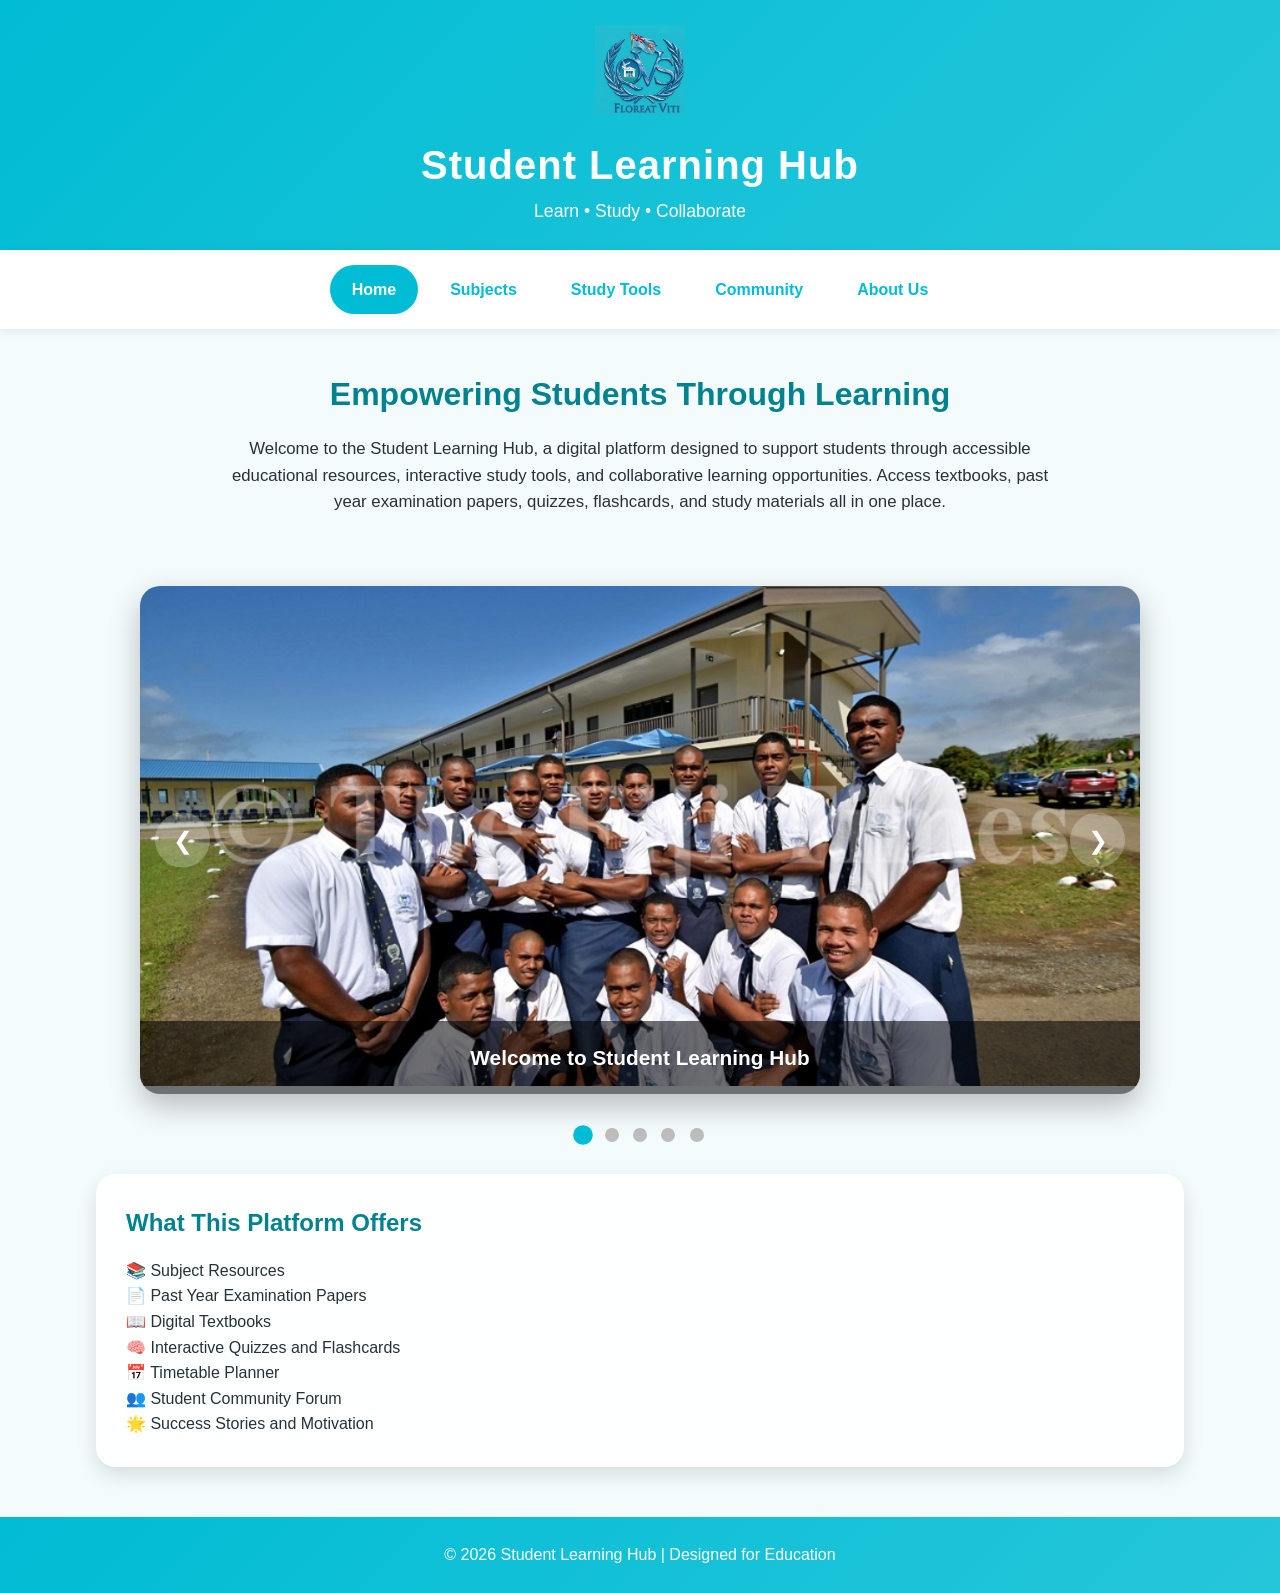
<file: index.html>
<!DOCTYPE html>

<html lang="en">

<head>
<meta charset="UTF-8">
<meta name="viewport" content="width=device-width, initial-scale=1.0">

<title>Student Learning Hub</title>

<link rel="stylesheet" href="style.css">
</head>

<body>

<header>


<img src="QVS.jpg" class="logo">

<h1>Student Learning Hub</h1>

<p>Learn • Study • Collaborate</p>


</header>

<nav>


<a href="home.html" class="active">Home</a>
<a href="subjects.html">Subjects</a>
<a href="studytools.html">Study Tools</a>
<a href="community.html">Community</a>
<a href="about.html">About Us</a>


</nav>

<!-- HERO SECTION -->

<section class="hero">


<h2>Empowering Students Through Learning</h2>

<p>
    Welcome to the Student Learning Hub, a digital platform designed
    to support students through accessible educational resources,
    interactive study tools, and collaborative learning opportunities.
    Access textbooks, past year examination papers, quizzes, flashcards,
    and study materials all in one place.
</p>

</section>

<!-- SLIDESHOW -->

<div class="slideshow-container">

<div class="slide">
    <img src="qvs.png">
    <div class="slide-caption">Welcome to Student Learning Hub</div>
</div>

<div class="slide">
    <img src="GHS.jpg">
    <div class="slide-caption">Access Study Resources</div>
</div>

<div class="slide">
    <img src="SGS.jpg">
    <div class="slide-caption">Improve Your Grades</div>
</div>

<div class="slide">
    <img src="Yat Sen.jpg">
    <div class="slide-caption">Learn Anytime, Anywhere</div>
</div>

<div class="slide">
    <img src="sjss.jpg">
    <div class="slide-caption">Collaborate With Peers</div>
</div>

<button class="prev" onclick="changeSlide(-1)">❮</button>
<button class="next" onclick="changeSlide(1)">❯</button>

</div>

<div class="dots">
    <span class="dot"></span>
    <span class="dot"></span>
    <span class="dot"></span>
    <span class="dot"></span>
    <span class="dot"></span>
</div>

<!-- FEATURES -->

<div class="card">


<h2>What This Platform Offers</h2>

<p>
    📚 Subject Resources<br>
    📄 Past Year Examination Papers<br>
    📖 Digital Textbooks<br>
    🧠 Interactive Quizzes and Flashcards<br>
    📅 Timetable Planner<br>
    👥 Student Community Forum<br>
    🌟 Success Stories and Motivation
</p>


</div>

<!-- FOOTER -->

<footer>

<p>© 2026 Student Learning Hub | Designed for Education</p>

</footer>

<script src="script.js"></script>

</body>
</html>
</file>
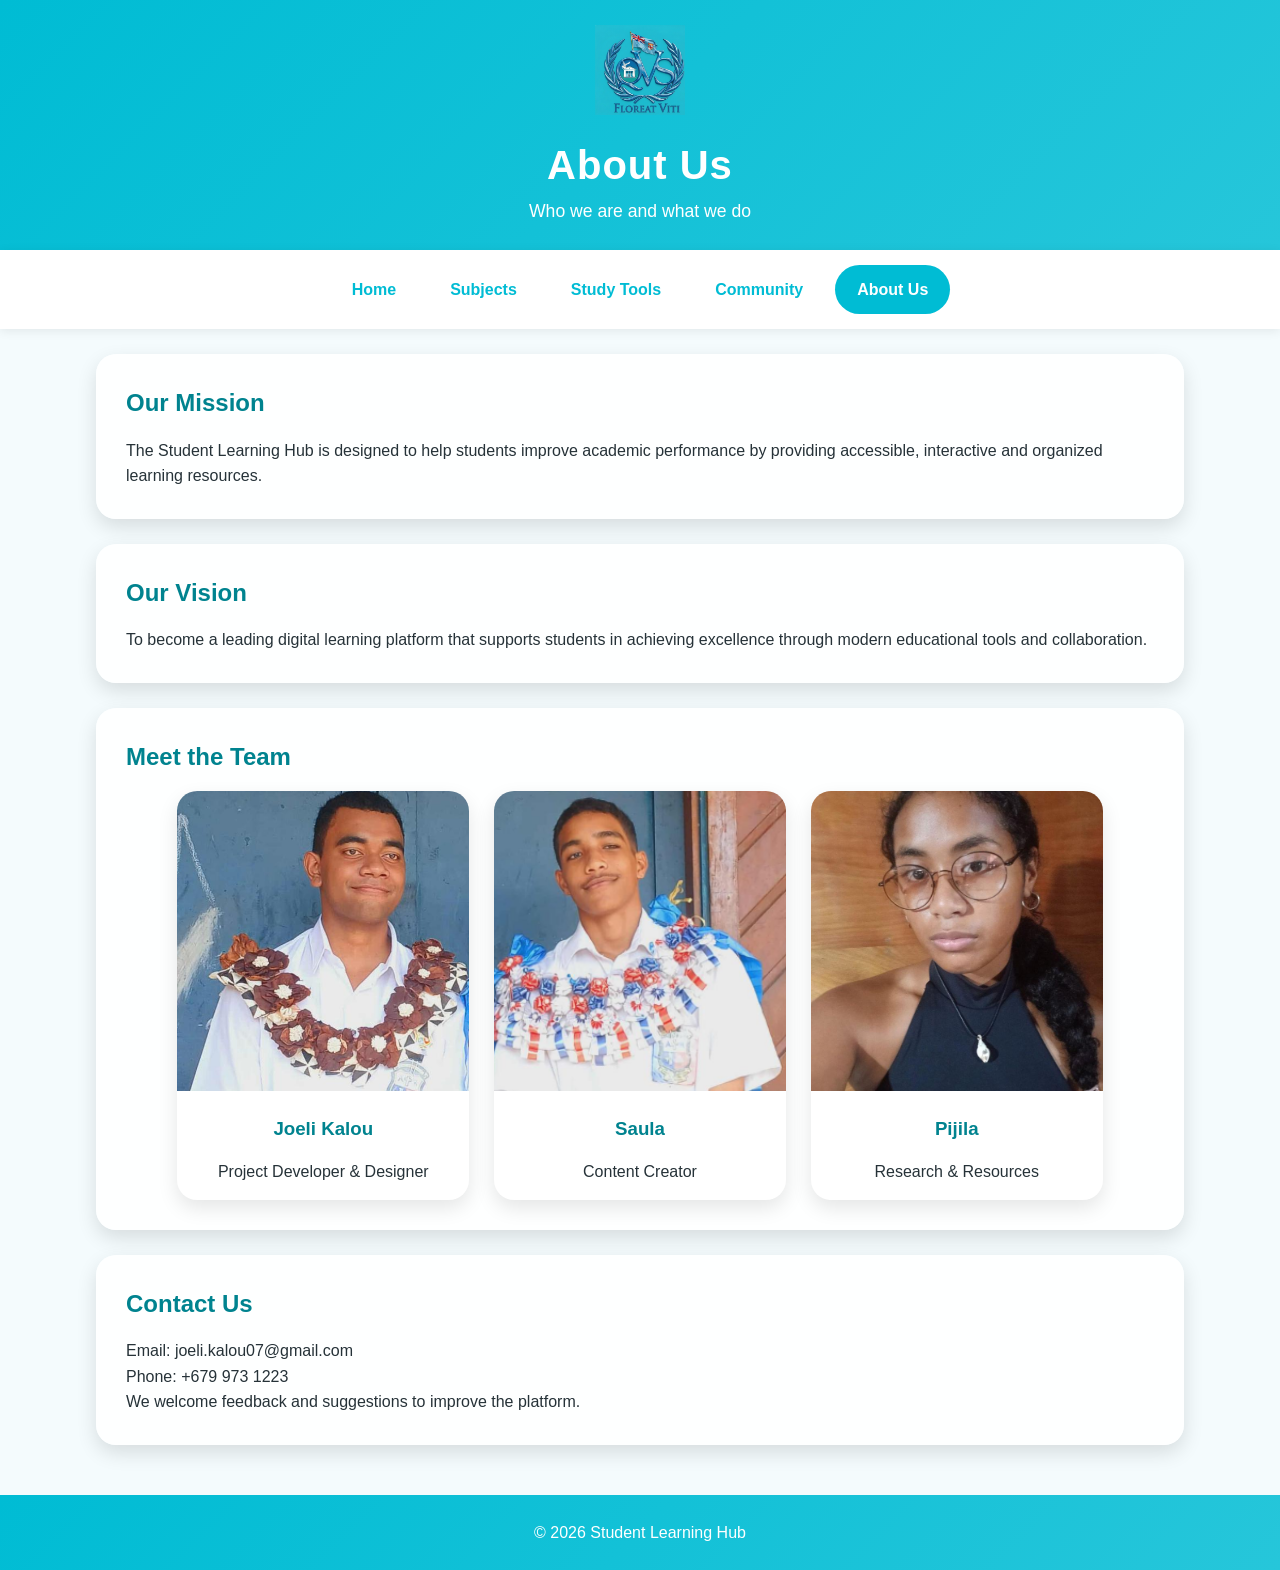
<file: about.html>
<!DOCTYPE html>
<html lang="en">

<head>
<meta charset="UTF-8">
<meta name="viewport" content="width=device-width, initial-scale=1.0">

<title>About Us - Learning Hub</title>

<link rel="stylesheet" href="style.css">
</head>

<body>

<header>

    <img src="QVS.jpg" class="logo">

    <h1>About Us</h1>

    <p>Who we are and what we do</p>

</header>

<nav>

    <a href="index.html">Home</a>
    <a href="subjects.html">Subjects</a>
    <a href="studytools.html">Study Tools</a>
    <a href="community.html">Community</a>
    <a href="about.html" class="active">About Us</a>

</nav>

<!-- MISSION -->

<div class="card">

    <h2>Our Mission</h2>

    <p>
        The Student Learning Hub is designed to help students
        improve academic performance by providing accessible,
        interactive and organized learning resources.
    </p>

</div>

<!-- VISION -->

<div class="card">

    <h2>Our Vision</h2>

    <p>
        To become a leading digital learning platform that
        supports students in achieving excellence through
        modern educational tools and collaboration.
    </p>

</div>

<!-- TEAM -->

<div class="card">

    <h2>Meet the Team</h2>

    <div class="team-grid">

        <div class="team-card">

            <img src="Joeli.jpg">

            <h3>Joeli Kalou</h3>

            <p>Project Developer & Designer</p>

        </div>

        <div class="team-card">

            <img src="Saula.jpg">

            <h3>Saula</h3>

            <p>Content Creator</p>

        </div>

        <div class="team-card">

            <img src="pijila.jpg">

            <h3>Pijila</h3>

            <p>Research & Resources</p>

        </div>

    </div>

</div>

<!-- CONTACT -->

<div class="card">

    <h2>Contact Us</h2>

    <p>Email: joeli.kalou07@gmail.com</p>
    <p>Phone: +679 973 1223</p>

    <p>
        We welcome feedback and suggestions to improve the platform.
    </p>

</div>

<footer>

    <p>© 2026 Student Learning Hub</p>

</footer>

<script src="script.js"></script>

</body>
</html>
</file>
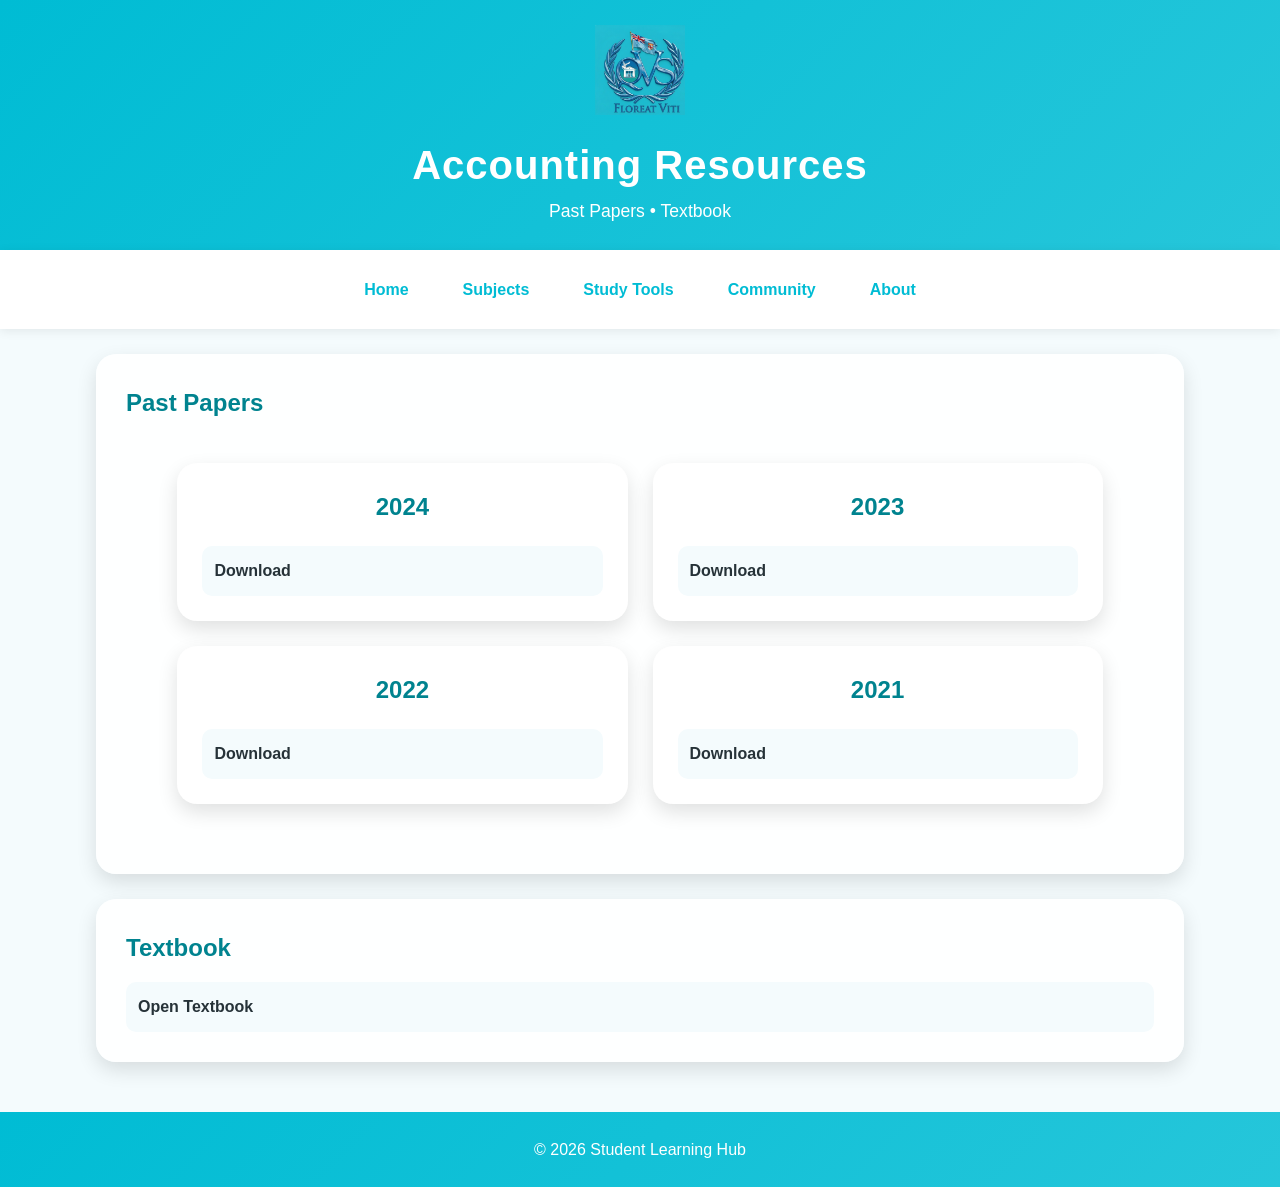
<file: accounting.html>
<!DOCTYPE html>
<html lang="en">

<head>
<meta charset="UTF-8">
<meta name="viewport" content="width=device-width, initial-scale=1.0">
<title>Accounting Resources</title>
<link rel="stylesheet" href="style.css">
</head>

<body>

<header>
    <img src="QVS.jpg" class="logo">
    <h1>Accounting Resources</h1>
    <p>Past Papers • Textbook</p>
</header>

<nav>
    <a href="home.html">Home</a>
    <a href="subjects.html">Subjects</a>
    <a href="studytools.html">Study Tools</a>
    <a href="community.html">Community</a>
    <a href="about.html">About</a>
</nav>

<div class="card">
    <h2>Past Papers</h2>

    <div class="resources-grid">

        <div class="resource-card"><h2>2024</h2><div class="links"><a href="https://drive.google.com/file/d/19LNR4tbE6mAiJsZ-EKXtvKX3qDFOiPOA/view" target="_blank">Download</a></div></div>
        <div class="resource-card"><h2>2023</h2><div class="links"><a href="https://drive.google.com/file/d/1w1M4rgwf7kUSPcUplYl6OuFYZkVDit88/view" target="_blank">Download</a></div></div>
        <div class="resource-card"><h2>2022</h2><div class="links"><a href="https://drive.google.com/file/d/1YDO3Gm5zqtL96tvFYiLP-lJc9rFyDbz-/view" target="_blank">Download</a></div></div>
        <div class="resource-card"><h2>2021</h2><div class="links"><a href="https://drive.google.com/file/d/1WH8qGh215yZeswDnb5rz68uGzWjDccBU/view" target="_blank">Download</a></div></div>

    </div>
</div>

<div class="card">
    <h2>Textbook</h2>
    <div class="links">
        <a href="https://drive.google.com/file/d/1IZhZEGk9hoPj3_2TCFjylw7-EpwBTwx5/view" target="_blank">Open Textbook</a>
    </div>
</div>

<footer><p>© 2026 Student Learning Hub</p></footer>

</body>
</html>
</file>
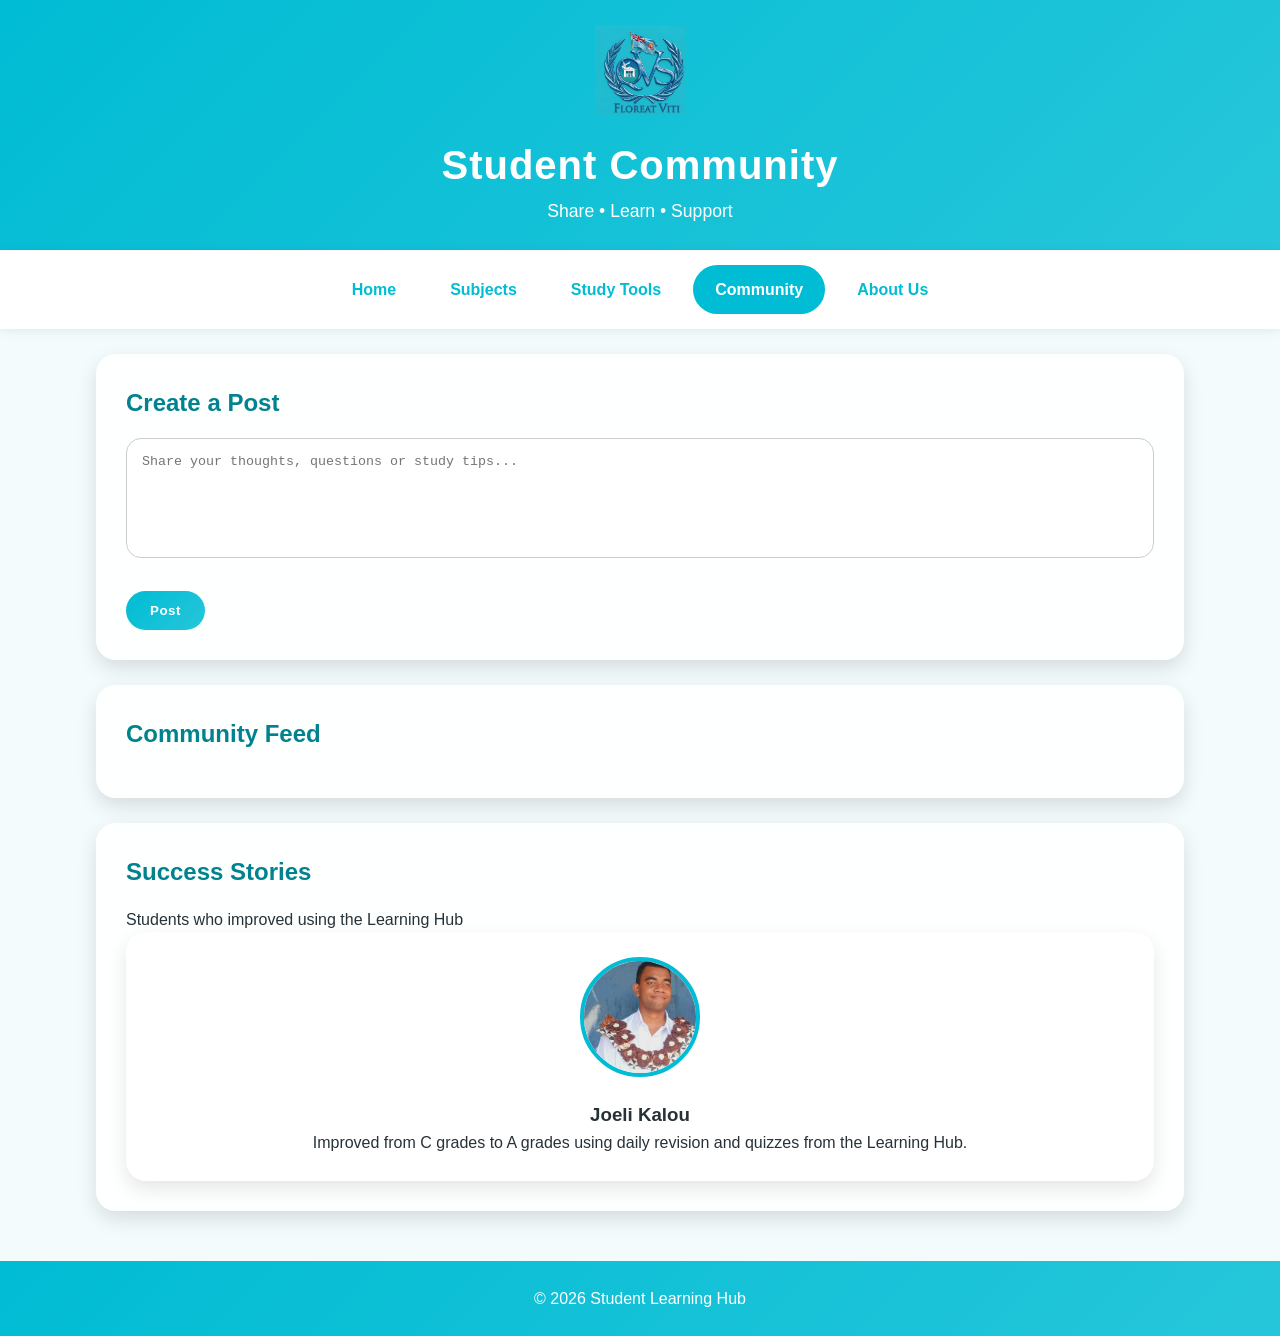
<file: community.html>
<!DOCTYPE html>
<html lang="en">

<head>
<meta charset="UTF-8">
<meta name="viewport" content="width=device-width, initial-scale=1.0">

<title>Community - Learning Hub</title>

<link rel="stylesheet" href="style.css">
</head>

<body>

<header>

    <img src="QVS.jpg" class="logo">

    <h1>Student Community</h1>

    <p>Share • Learn • Support</p>

</header>

<nav>

    <a href="index.html">Home</a>
    <a href="subjects.html">Subjects</a>
    <a href="studytools.html">Study Tools</a>
    <a href="community.html" class="active">Community</a>
    <a href="about.html">About Us</a>

</nav>

<!-- POST BOX -->

<div class="card">

    <h2>Create a Post</h2>

    <textarea id="postInput" placeholder="Share your thoughts, questions or study tips..."></textarea>

    <br><br>

    <button class="quiz-btn" onclick="addPost()">
        Post
    </button>

</div>

<!-- COMMUNITY FEED -->

<div class="card">

    <h2>Community Feed</h2>

    <div id="communityFeed"></div>

</div>

<!-- SUCCESS STORIES -->

<div class="card">

    <h2>Success Stories</h2>

    <p>Students who improved using the Learning Hub</p>

    <div class="story-card story-slide">

        <img src="Joeli.jpg">

        <h3>Joeli Kalou</h3>

        <p>
            Improved from C grades to A grades using daily revision
            and quizzes from the Learning Hub.
        </p>

    </div>

    <div class="story-card story-slide">

        <img src="Saula.jpg">

        <h3>Saula</h3>

        <p>
            Used flashcards, quizzes and past year papers to boost exam performance significantly.
        </p>

    </div>

    <div class="story-card story-slide">

        <img src="pijila.jpg">

        <h3>Pijila</h3>

        <p>
            Developed better study habits using the timetable planner.
        </p>

    </div>

</div>

<footer>

    <p>© 2026 Student Learning Hub</p>

</footer>

<script src="script.js"></script>

</body>
</html>
</file>
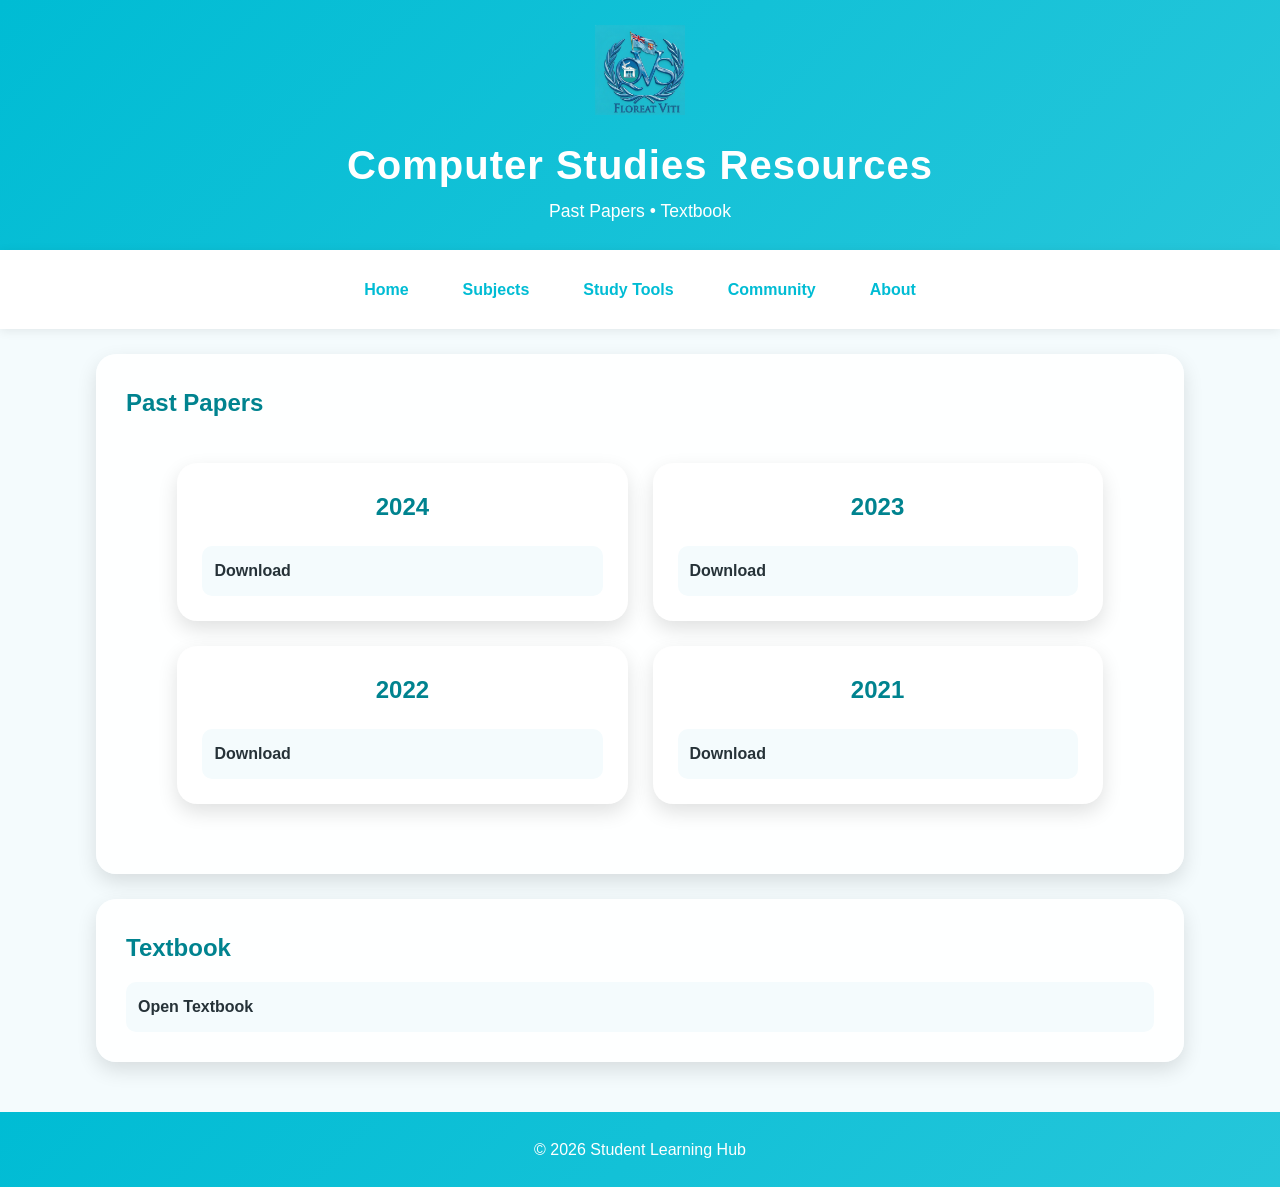
<file: computer.html>
<!DOCTYPE html>
<html lang="en">

<head>
<meta charset="UTF-8">
<meta name="viewport" content="width=device-width, initial-scale=1.0">
<title>Computer Studies Resources</title>
<link rel="stylesheet" href="style.css">
</head>

<body>

<header>
    <img src="QVS.jpg" class="logo">
    <h1>Computer Studies Resources</h1>
    <p>Past Papers • Textbook</p>
</header>

<nav>
    <a href="home.html">Home</a>
    <a href="subjects.html">Subjects</a>
    <a href="studytools.html">Study Tools</a>
    <a href="community.html">Community</a>
    <a href="about.html">About</a>
</nav>

<div class="card">
    <h2>Past Papers</h2>

    <div class="resources-grid">

        <div class="resource-card"><h2>2024</h2><div class="links"><a href="https://drive.google.com/file/d/1Ri6tGWRXGUkcaf3U-kgjoaYOsLg6a0sv/view" target="_blank">Download</a></div></div>
        <div class="resource-card"><h2>2023</h2><div class="links"><a href="https://drive.google.com/file/d/1ThIshWHw66ptP_7iNUUtk8hH0RUH1uqJ/view" target="_blank">Download</a></div></div>
        <div class="resource-card"><h2>2022</h2><div class="links"><a href="https://drive.google.com/file/d/1mGpdpiuA3_cD1H3rIa33fYiBLAu3g8uW/view" target="_blank">Download</a></div></div>
        <div class="resource-card"><h2>2021</h2><div class="links"><a href="https://drive.google.com/file/d/1x3RRQaX3bE6cebTqjQMaDGcxZsv2FKn6/view" target="_blank">Download</a></div></div>

    </div>
</div>

<div class="card">
    <h2>Textbook</h2>
    <div class="links">
        <a href="https://drive.google.com/file/d/12NowLvJjMiYnpX5dyyqMIBWCKGJ6PkxW/view" target="_blank">Open Textbook</a>
    </div>
</div>

<footer><p>© 2026 Student Learning Hub</p></footer>

</body>
</html>
</file>
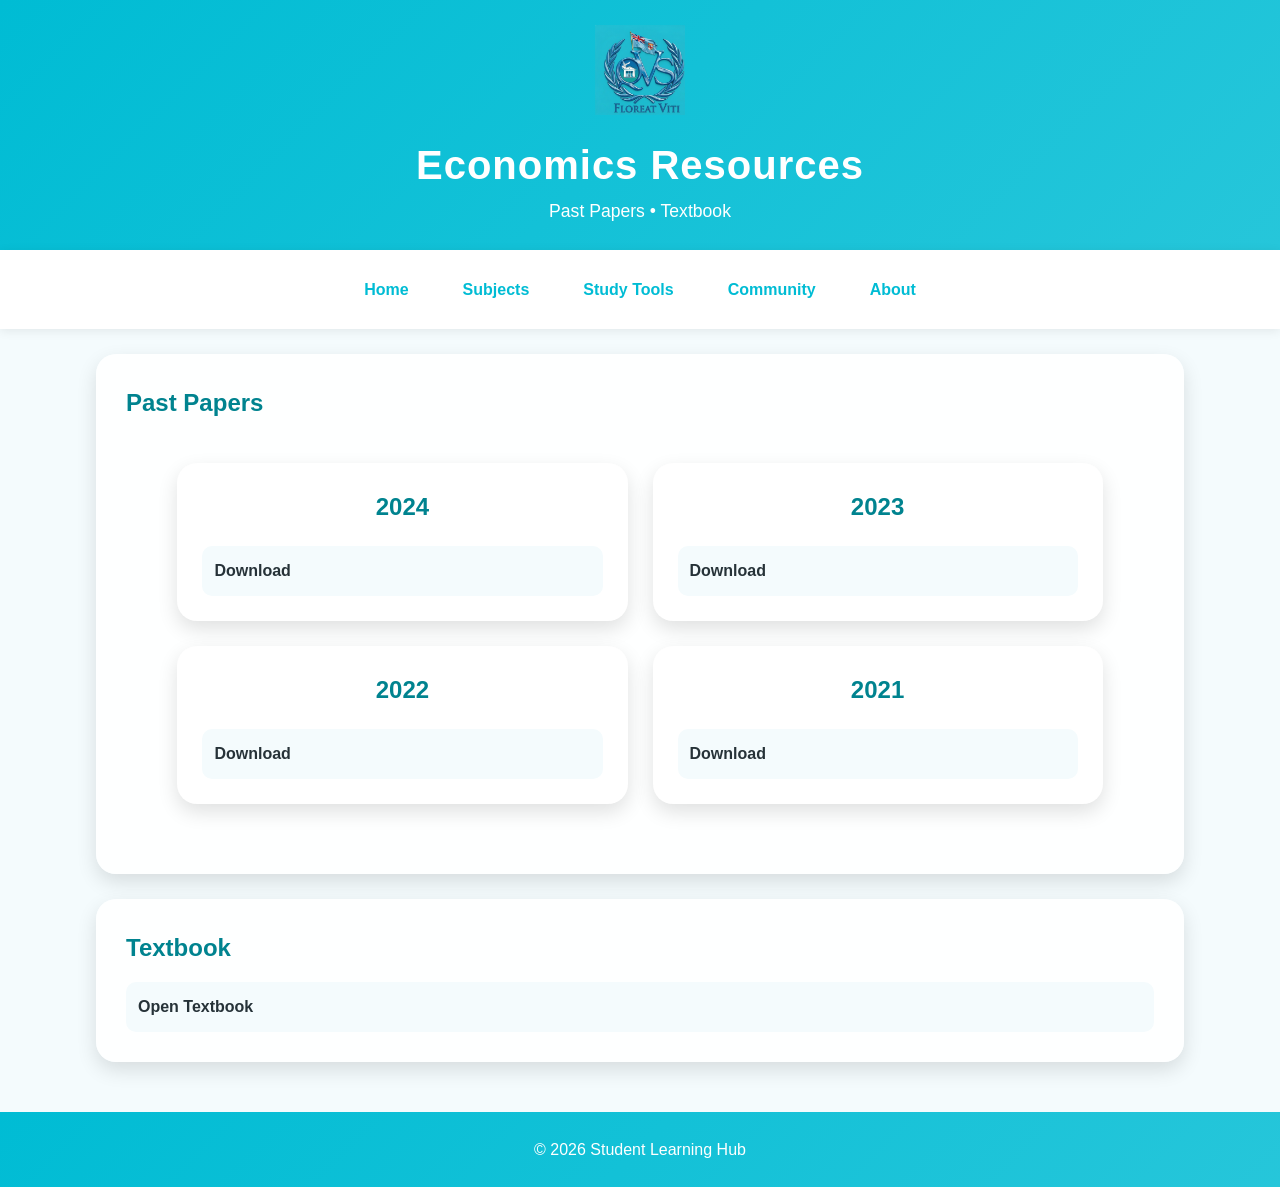
<file: economics.html>
<!DOCTYPE html>
<html lang="en">

<head>
<meta charset="UTF-8">
<meta name="viewport" content="width=device-width, initial-scale=1.0">
<title>Economics Resources</title>
<link rel="stylesheet" href="style.css">
</head>

<body>

<header>
    <img src="QVS.jpg" class="logo">
    <h1>Economics Resources</h1>
    <p>Past Papers • Textbook</p>
</header>

<nav>
    <a href="home.html">Home</a>
    <a href="subjects.html">Subjects</a>
    <a href="studytools.html">Study Tools</a>
    <a href="community.html">Community</a>
    <a href="about.html">About</a>
</nav>

<div class="card">
    <h2>Past Papers</h2>

    <div class="resources-grid">

        <div class="resource-card"><h2>2024</h2><div class="links"><a href="https://drive.google.com/file/d/1OrPUqAns1yAdT6iqKnz5PhMTvThPACMb/view" target="_blank">Download</a></div></div>
        <div class="resource-card"><h2>2023</h2><div class="links"><a href="https://drive.google.com/file/d/144UEy_ieFj9dUYO3ti0BCnDHj6CnS0jt/view" target="_blank">Download</a></div></div>
        <div class="resource-card"><h2>2022</h2><div class="links"><a href="https://drive.google.com/file/d/1S2d2TgX9DK-HQx48aNlDEnKgxEsWpUnk/view" target="_blank">Download</a></div></div>
        <div class="resource-card"><h2>2021</h2><div class="links"><a href="https://drive.google.com/file/d/1xZ5Z_QHOHoU8F4sIrbZpTk-JHWfKBP1_/view" target="_blank">Download</a></div></div>

    </div>
</div>

<div class="card">
    <h2>Textbook</h2>
    <div class="links">
        <a href="https://drive.google.com/file/d/16hhhIYTlObZ_8gmhlNf1tOxQC3hJZSLm/view" target="_blank">Open Textbook</a>
    </div>
</div>

<footer><p>© 2026 Student Learning Hub</p></footer>

</body>
</html>
</file>
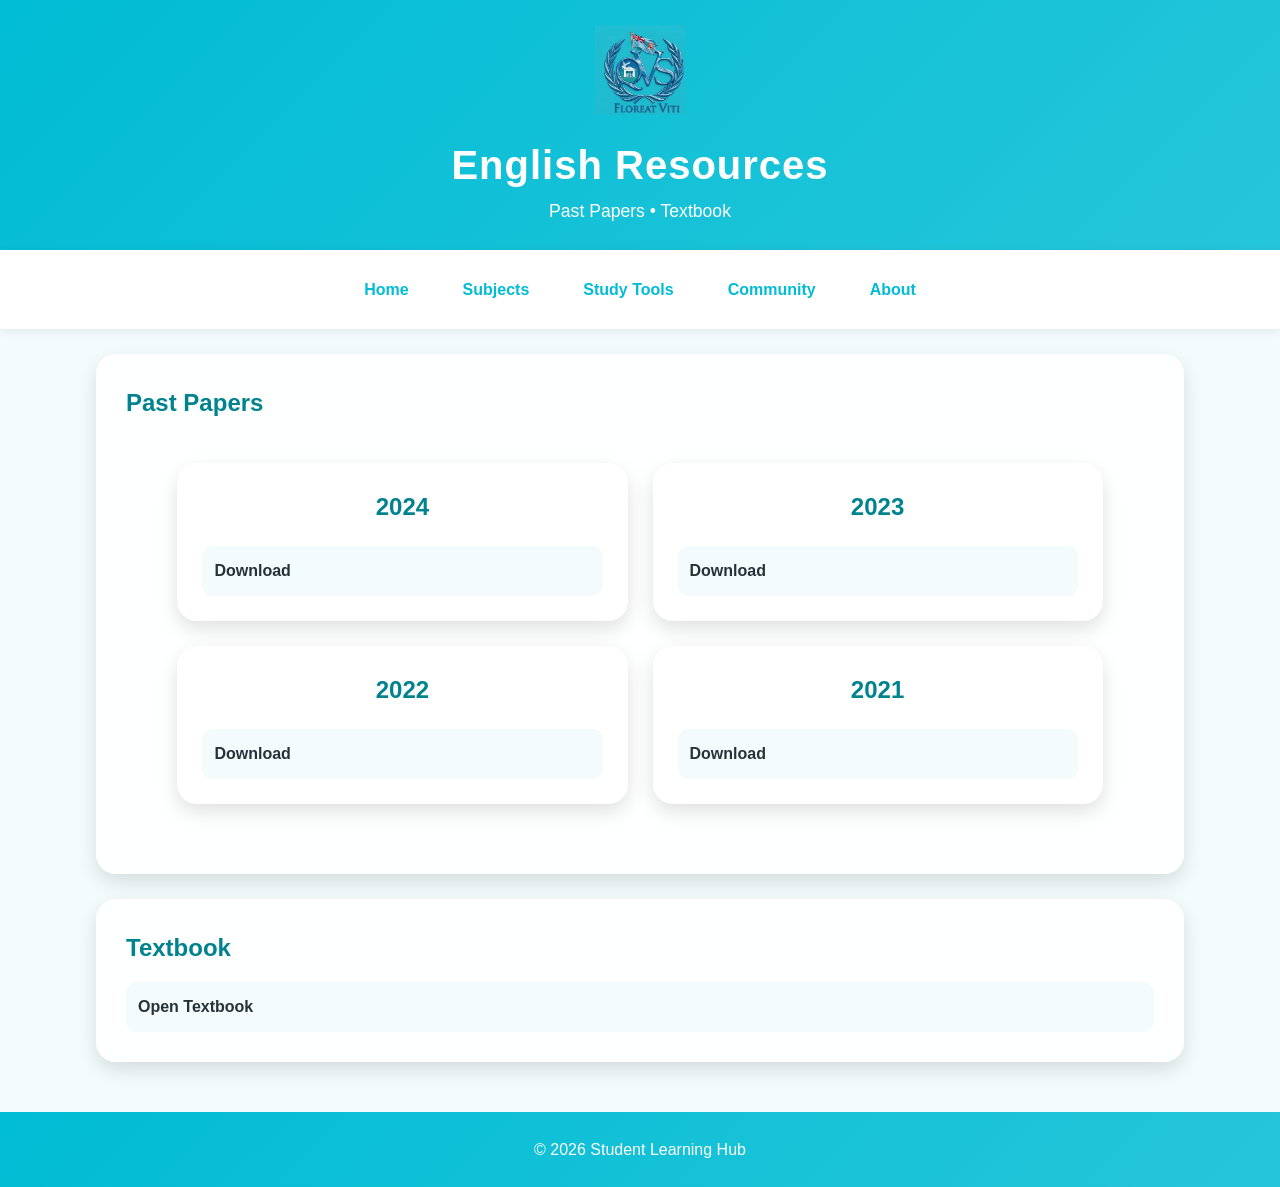
<file: english.html>
<!DOCTYPE html>
<html lang="en">

<head>
<meta charset="UTF-8">
<meta name="viewport" content="width=device-width, initial-scale=1.0">
<title>English Resources</title>
<link rel="stylesheet" href="style.css">
</head>

<body>

<header>
    <img src="QVS.jpg" class="logo">
    <h1>English Resources</h1>
    <p>Past Papers • Textbook</p>
</header>

<nav>
    <a href="home.html">Home</a>
    <a href="subjects.html">Subjects</a>
    <a href="studytools.html">Study Tools</a>
    <a href="community.html">Community</a>
    <a href="about.html">About</a>
</nav>

<div class="card">
    <h2>Past Papers</h2>

    <div class="resources-grid">

        <div class="resource-card"><h2>2024</h2><div class="links"><a href="https://drive.google.com/file/d/1-Dv6wY-bRuR7e6p0fIIa9lZddc80gXEs/view" target="_blank">Download</a></div></div>
        <div class="resource-card"><h2>2023</h2><div class="links"><a href="https://drive.google.com/file/d/1KcoZ5h2UgkmoubCcnVMVXK2IjhIwzZPq/view" target="_blank">Download</a></div></div>
        <div class="resource-card"><h2>2022</h2><div class="links"><a href="https://drive.google.com/file/d/1IJJXzTeBXwpnrS7BSX65w5kZ2HohTuz3/view" target="_blank">Download</a></div></div>
        <div class="resource-card"><h2>2021</h2><div class="links"><a href="https://drive.google.com/file/d/1N66THX-xAGr1KV9nxhasjhfsEbRHJgKv/view" target="_blank">Download</a></div></div>

    </div>
</div>

<div class="card">
    <h2>Textbook</h2>
    <div class="links">
        <a href="https://drive.google.com/file/d/1dCaNsYovacxFdnjc8W1r96A7URQ8ec5M/view" target="_blank">Open Textbook</a>
    </div>
</div>

<footer><p>© 2026 Student Learning Hub</p></footer>

</body>
</html>
</file>
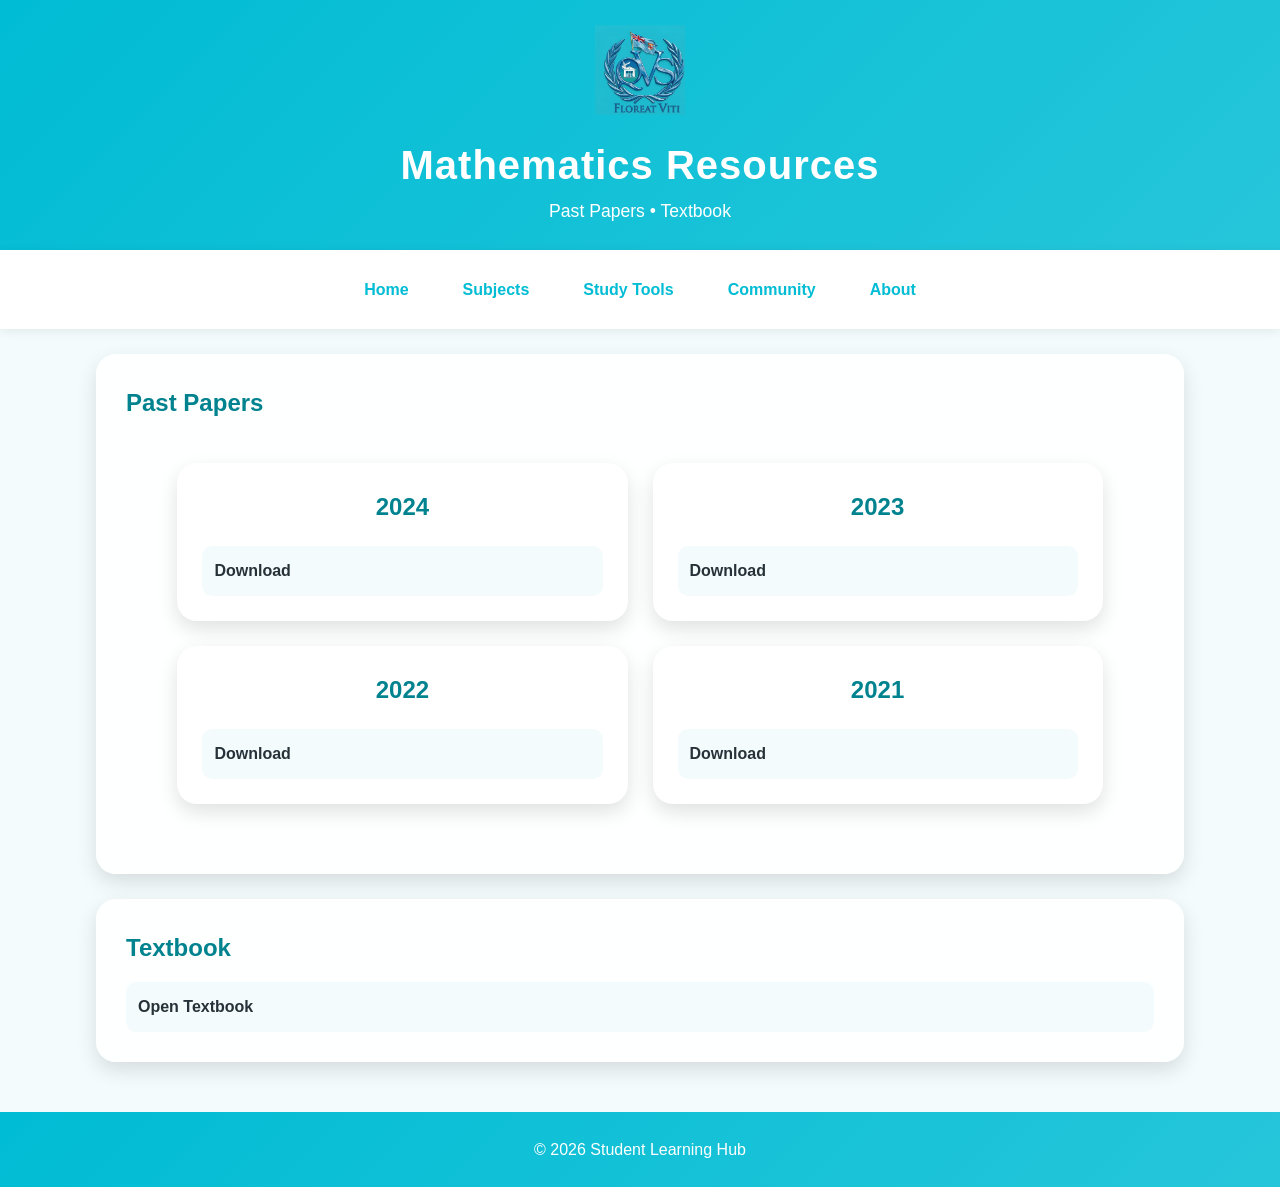
<file: mathematics.html>
<!DOCTYPE html>
<html lang="en">

<head>
<meta charset="UTF-8">
<meta name="viewport" content="width=device-width, initial-scale=1.0">
<title>Mathematics Resources</title>
<link rel="stylesheet" href="style.css">
</head>

<body>

<header>
    <img src="QVS.jpg" class="logo">
    <h1>Mathematics Resources</h1>
    <p>Past Papers • Textbook</p>
</header>

<nav>
    <a href="home.html">Home</a>
    <a href="subjects.html">Subjects</a>
    <a href="studytools.html">Study Tools</a>
    <a href="community.html">Community</a>
    <a href="about.html">About</a>
</nav>

<div class="card">
    <h2>Past Papers</h2>

    <div class="resources-grid">

        <div class="resource-card"><h2>2024</h2><div class="links"><a href="https://drive.google.com/file/d/1cYgsimLiIKZegqMA7Ghv-MIHox5zF3-r/view" target="_blank">Download</a></div></div>
        <div class="resource-card"><h2>2023</h2><div class="links"><a href="https://drive.google.com/file/d/1BKkBPVF2ZwccGvrpoCzw8dXcNeq7rtu9/view" target="_blank">Download</a></div></div>
        <div class="resource-card"><h2>2022</h2><div class="links"><a href="https://drive.google.com/file/d/1461S39NB8avklBZ-B4vxHma9GYhaXHpB/view" target="_blank">Download</a></div></div>
        <div class="resource-card"><h2>2021</h2><div class="links"><a href="https://drive.google.com/file/d/1nr35Rx1I_gkLDf00PFHzV4_oqbze_4sN/view" target="_blank">Download</a></div></div>

    </div>
</div>

<div class="card">
    <h2>Textbook</h2>
    <div class="links">
        <a href="https://drive.google.com/file/d/184fGrckdtDEHbfuLnrDjaCPQrmgPGkBT/view" target="_blank">Open Textbook</a>
    </div>
</div>

<footer><p>© 2026 Student Learning Hub</p></footer>

</body>
</html>
</file>
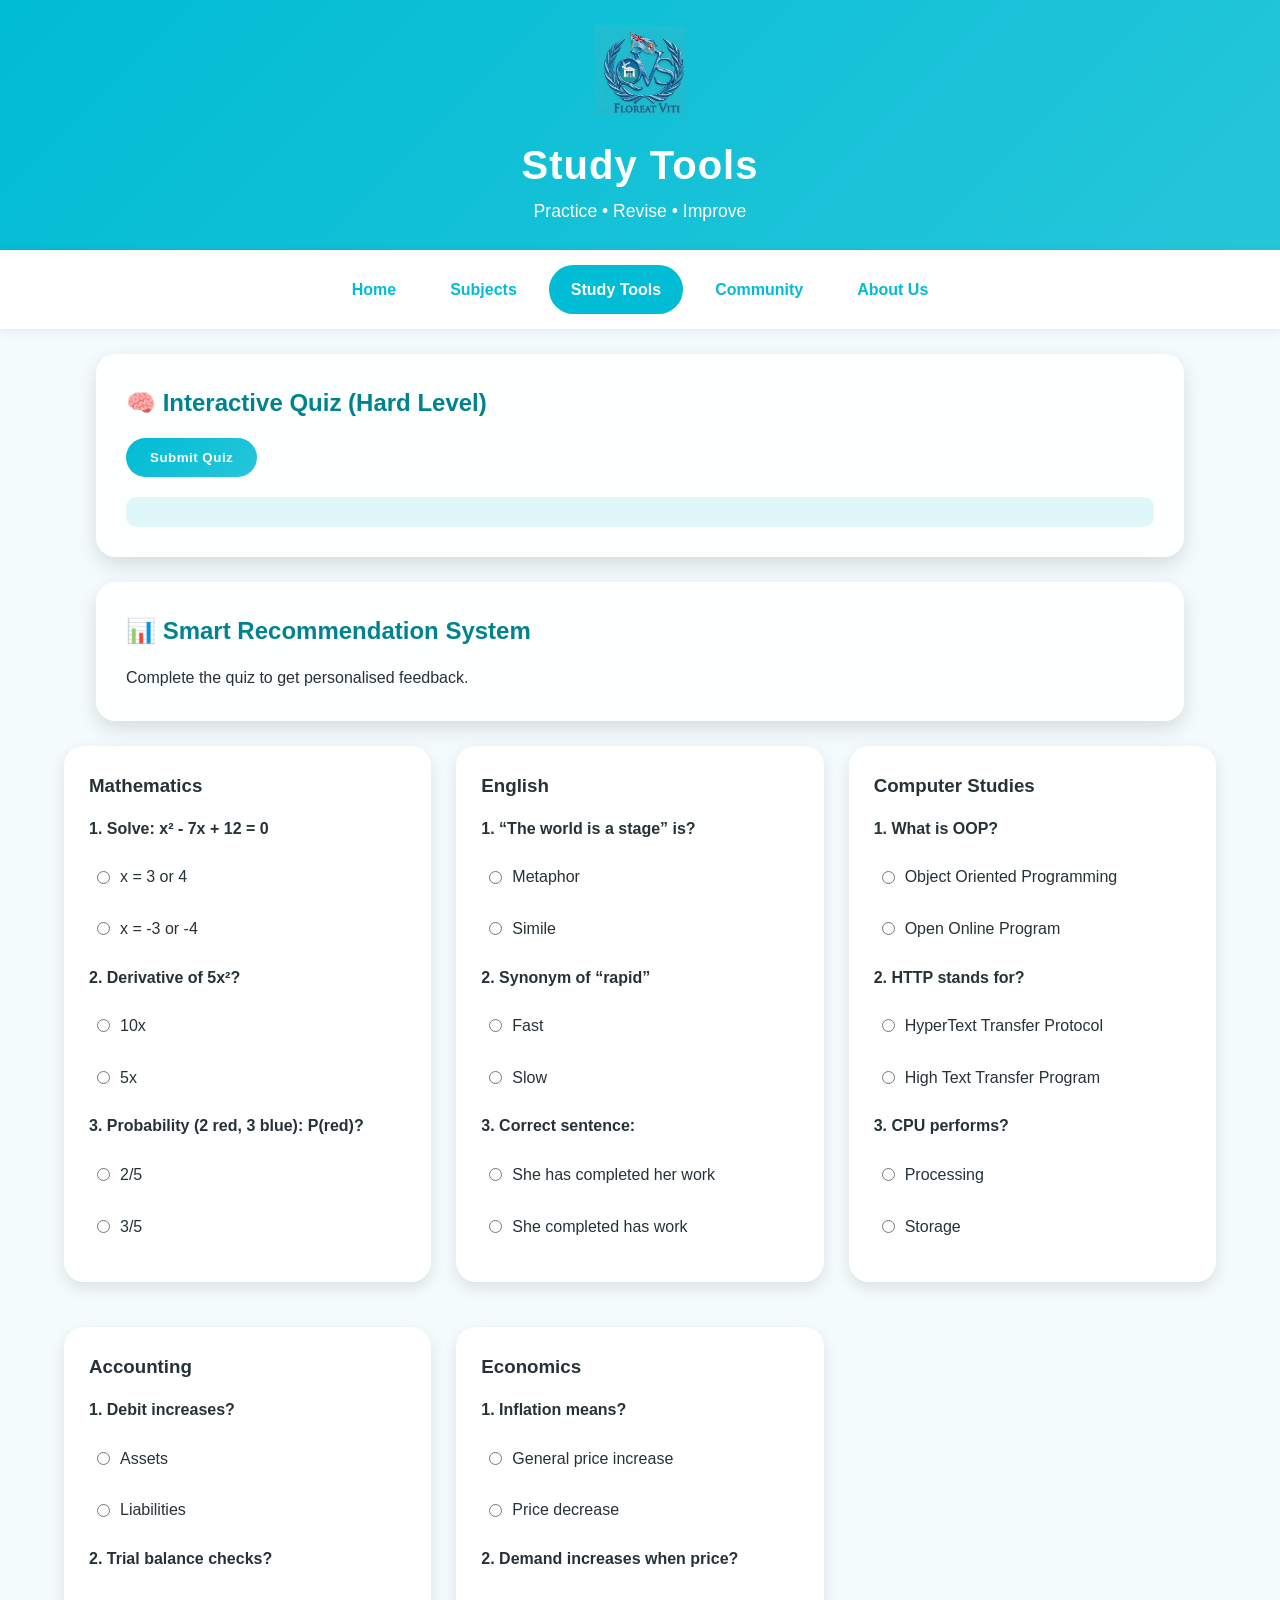
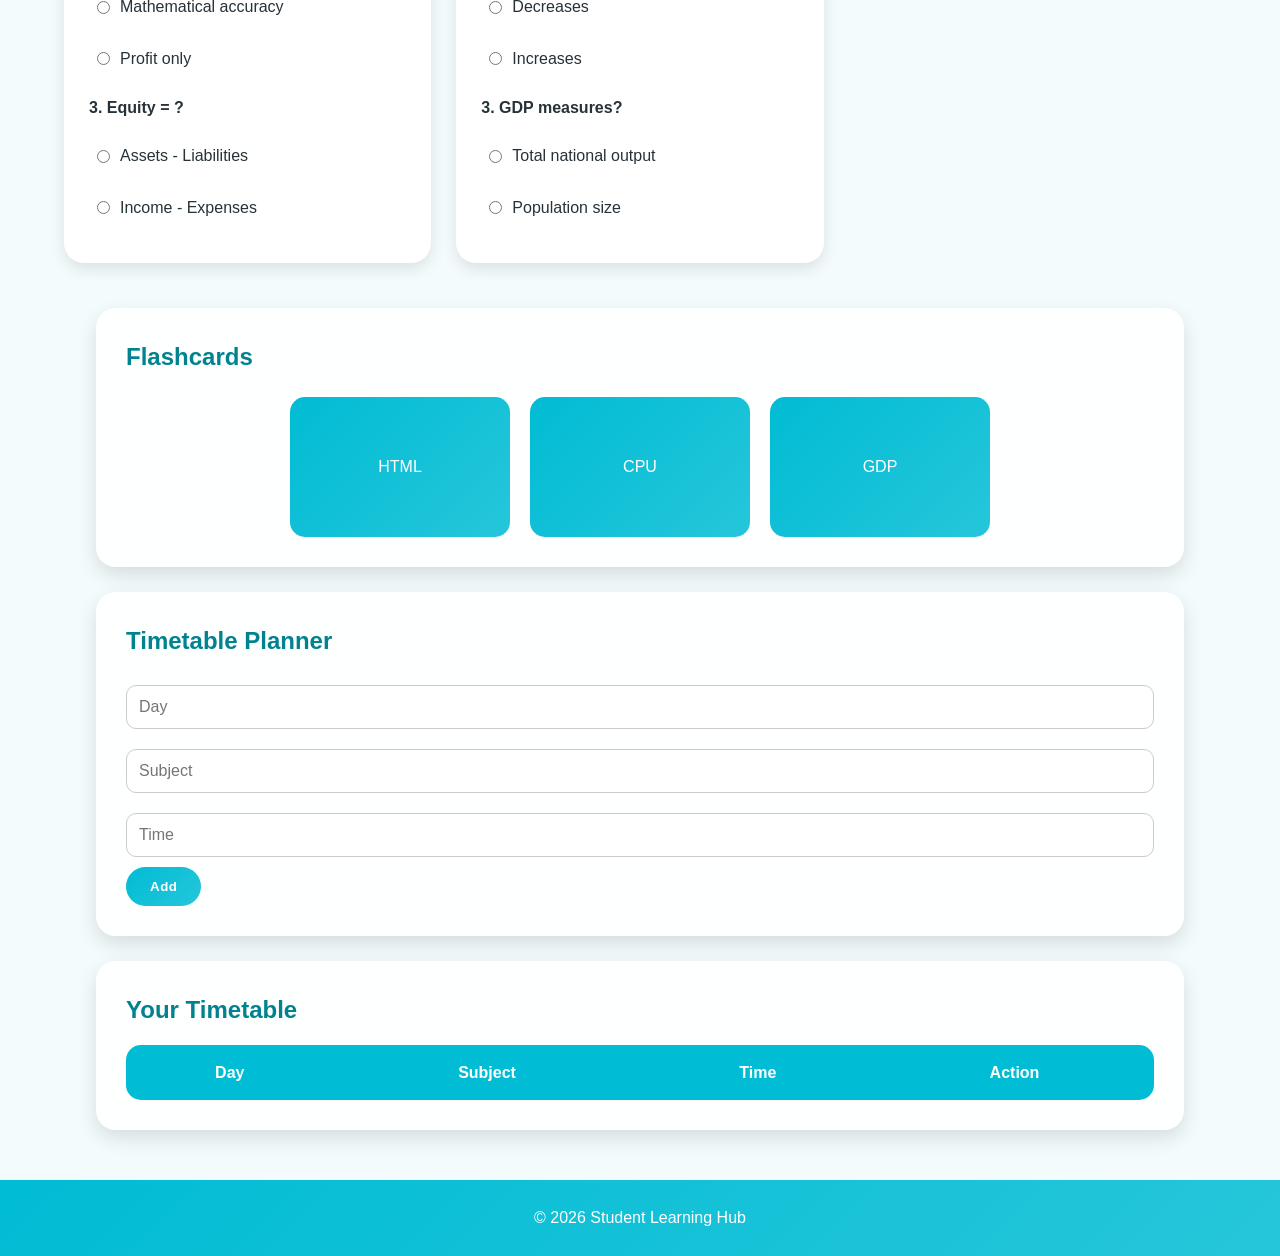
<file: studytools.html>
<!DOCTYPE html>
<html lang="en">

<head>
<meta charset="UTF-8">
<meta name="viewport" content="width=device-width, initial-scale=1.0">

<title>Study Tools - Student Learning Hub</title>

<link rel="stylesheet" href="style.css">
</head>

<body>

<header>
    <img src="QVS.jpg" class="logo">
    <h1>Study Tools</h1>
    <p>Practice • Revise • Improve</p>
</header>

<nav>
    <a href="index.html">Home</a>
    <a href="subjects.html">Subjects</a>
    <a href="studytools.html" class="active">Study Tools</a>
    <a href="community.html">Community</a>
    <a href="about.html">About Us</a>
</nav>

<!-- QUIZ SECTION -->
<div class="card">

    <h2>🧠 Interactive Quiz (Hard Level)</h2>

    <button class="quiz-btn" onclick="calculateQuiz()">Submit Quiz</button>

    <div id="quizResult"></div>
</div>

<!-- SMART RECOMMENDATION -->
<div class="card">
    <h2>📊 Smart Recommendation System</h2>
    <p id="recommendationText">Complete the quiz to get personalised feedback.</p>
</div>

<div class="tools-container">

<!-- ================= MATHEMATICS ================= -->
<div class="quiz-box">
    <h3>Mathematics</h3>

    <p>1. Solve: x² - 7x + 12 = 0</p>
    <label><input type="radio" name="math1" value="correct">x = 3 or 4</label>
    <label><input type="radio" name="math1" value="wrong">x = -3 or -4</label>

    <p>2. Derivative of 5x²?</p>
    <label><input type="radio" name="math2" value="correct">10x</label>
    <label><input type="radio" name="math2" value="wrong">5x</label>

    <p>3. Probability (2 red, 3 blue): P(red)?</p>
    <label><input type="radio" name="math3" value="correct">2/5</label>
    <label><input type="radio" name="math3" value="wrong">3/5</label>
</div>

<!-- ================= ENGLISH ================= -->
<div class="quiz-box">
    <h3>English</h3>

    <p>1. “The world is a stage” is?</p>
    <label><input type="radio" name="eng1" value="correct">Metaphor</label>
    <label><input type="radio" name="eng1" value="wrong">Simile</label>

    <p>2. Synonym of “rapid”</p>
    <label><input type="radio" name="eng2" value="correct">Fast</label>
    <label><input type="radio" name="eng2" value="wrong">Slow</label>

    <p>3. Correct sentence:</p>
    <label><input type="radio" name="eng3" value="correct">She has completed her work</label>
    <label><input type="radio" name="eng3" value="wrong">She completed has work</label>
</div>

<!-- ================= COMPUTER ================= -->
<div class="quiz-box">
    <h3>Computer Studies</h3>

    <p>1. What is OOP?</p>
    <label><input type="radio" name="comp1" value="correct">Object Oriented Programming</label>
    <label><input type="radio" name="comp1" value="wrong">Open Online Program</label>

    <p>2. HTTP stands for?</p>
    <label><input type="radio" name="comp2" value="correct">HyperText Transfer Protocol</label>
    <label><input type="radio" name="comp2" value="wrong">High Text Transfer Program</label>

    <p>3. CPU performs?</p>
    <label><input type="radio" name="comp3" value="correct">Processing</label>
    <label><input type="radio" name="comp3" value="wrong">Storage</label>
</div>

<!-- ================= ACCOUNTING ================= -->
<div class="quiz-box">
    <h3>Accounting</h3>

    <p>1. Debit increases?</p>
    <label><input type="radio" name="acc1" value="correct">Assets</label>
    <label><input type="radio" name="acc1" value="wrong">Liabilities</label>

    <p>2. Trial balance checks?</p>
    <label><input type="radio" name="acc2" value="correct">Mathematical accuracy</label>
    <label><input type="radio" name="acc2" value="wrong">Profit only</label>

    <p>3. Equity = ?</p>
    <label><input type="radio" name="acc3" value="correct">Assets - Liabilities</label>
    <label><input type="radio" name="acc3" value="wrong">Income - Expenses</label>
</div>

<!-- ================= ECONOMICS ================= -->
<div class="quiz-box">
    <h3>Economics</h3>

    <p>1. Inflation means?</p>
    <label><input type="radio" name="eco1" value="correct">General price increase</label>
    <label><input type="radio" name="eco1" value="wrong">Price decrease</label>

    <p>2. Demand increases when price?</p>
    <label><input type="radio" name="eco2" value="correct">Decreases</label>
    <label><input type="radio" name="eco2" value="wrong">Increases</label>

    <p>3. GDP measures?</p>
    <label><input type="radio" name="eco3" value="correct">Total national output</label>
    <label><input type="radio" name="eco3" value="wrong">Population size</label>
</div>

</div>

<!-- FLASHCARDS -->
<div class="card">
    <h2>Flashcards</h2>

    <div class="flashcard-container">

        <div class="flashcard" onclick="flipCard(this)">
            <div class="flashcard-inner">
                <div class="flashcard-front">HTML</div>
                <div class="flashcard-back">Structure of websites</div>
            </div>
        </div>

        <div class="flashcard" onclick="flipCard(this)">
            <div class="flashcard-inner">
                <div class="flashcard-front">CPU</div>
                <div class="flashcard-back">Brain of the computer</div>
            </div>
        </div>

        <div class="flashcard" onclick="flipCard(this)">
            <div class="flashcard-inner">
                <div class="flashcard-front">GDP</div>
                <div class="flashcard-back">Total economic output</div>
            </div>
        </div>

    </div>
</div>

<!-- TIMETABLE -->
<div class="card">
    <h2>Timetable Planner</h2>

    <input type="text" id="day" placeholder="Day">
    <input type="text" id="subject" placeholder="Subject">
    <input type="text" id="time" placeholder="Time">

    <button onclick="addTimetableEntry()" class="quiz-btn">Add</button>
</div>

<div class="card">
    <h2>Your Timetable</h2>

    <table>
        <thead>
            <tr>
                <th>Day</th>
                <th>Subject</th>
                <th>Time</th>
                <th>Action</th>
            </tr>
        </thead>
        <tbody id="timetableBody"></tbody>
    </table>
</div>

<footer>
    <p>© 2026 Student Learning Hub</p>
</footer>

<script src="script.js"></script>

</body>
</html>
</file>
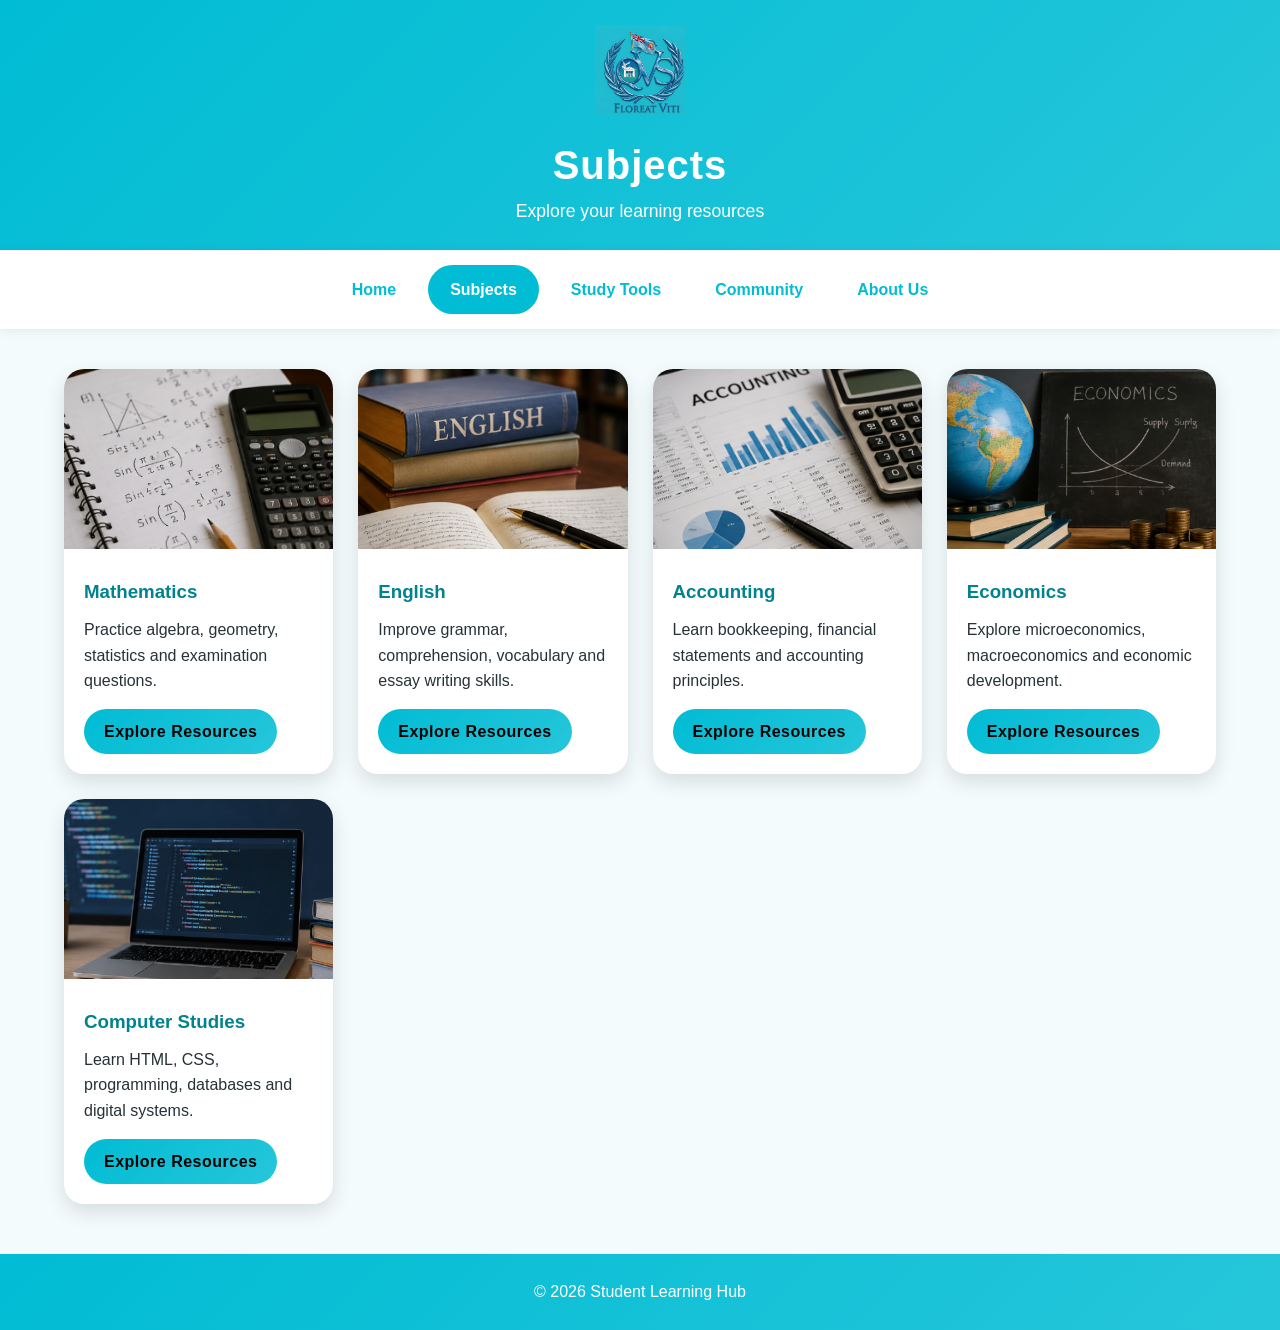
<file: subjects.html>
<!DOCTYPE html>

<html lang="en">

<head>
<meta charset="UTF-8">
<meta name="viewport" content="width=device-width, initial-scale=1.0">

<title>Subjects - Student Learning Hub</title>

<link rel="stylesheet" href="style.css">
</head>

<body>

<header>

<img src="QVS.jpg" class="logo">

<h1>Subjects</h1>

<p>Explore your learning resources</p>

</header>

<nav>

<a href="index.html">Home</a>
<a href="subjects.html" class="active">Subjects</a>
<a href="studytools.html">Study Tools</a>
<a href="community.html">Community</a>
<a href="about.html">About Us</a>

</nav>

<!-- SUBJECT GRID -->

<div class="subject-grid">

<!-- Mathematics -->
<div class="subject-card">

    <img src="Mathematics.png">

    <div class="subject-card-content">

        <h3>Mathematics</h3>

        <p>
            Practice algebra, geometry, statistics and examination questions.
        </p>

        <a href="mathematics.html" class="subject-btn">Explore Resources</a>

    </div>

</div>

<!-- English -->
<div class="subject-card">

    <img src="English.png">

    <div class="subject-card-content">

        <h3>English</h3>

        <p>
            Improve grammar, comprehension, vocabulary and essay writing skills.
        </p>

        <a href="english.html" class="subject-btn">Explore Resources</a>

    </div>

</div>

<!-- Accounting -->
<div class="subject-card">

    <img src="Accounting.png">

    <div class="subject-card-content">

        <h3>Accounting</h3>

        <p>
            Learn bookkeeping, financial statements and accounting principles.
        </p>

        <a href="accounting.html" class="subject-btn">Explore Resources</a>

    </div>

</div>

<!-- Economics -->
<div class="subject-card">

    <img src="Economics.png">

    <div class="subject-card-content">

        <h3>Economics</h3>

        <p>
            Explore microeconomics, macroeconomics and economic development.
        </p>

        <a href="economics.html" class="subject-btn">Explore Resources</a>

    </div>

</div>

<!-- Computer Studies -->
<div class="subject-card">

    <img src="Computer.png">

    <div class="subject-card-content">

        <h3>Computer Studies</h3>

        <p>
            Learn HTML, CSS, programming, databases and digital systems.
        </p>

        <a href="computer.html" class="subject-btn">Explore Resources</a>

    </div>

</div>


</div>

<footer>


<p>© 2026 Student Learning Hub</p>


</footer>

<script src="script.js"></script>

</body>
</html>
</file>
<file: style.css>
/* ====================================
   STUDENT LEARNING HUB
   MODERN STYLESHEET
==================================== */

*{
    margin:0;
    padding:0;
    box-sizing:border-box;
}

html{
    scroll-behavior:smooth;
}

body{
    font-family:'Segoe UI', Tahoma, Geneva, Verdana, sans-serif;
    background:#f4fbfd;
    color:#263238;
    line-height:1.6;
}

/* ====================================
   HEADER
==================================== */

header{
    background:linear-gradient(
        135deg,
        #00BCD4,
        #26C6DA
    );

    color:white;

    text-align:center;

    padding:25px;

    box-shadow:0 4px 15px rgba(0,0,0,0.15);
}

.logo{
    width:90px;
    margin-bottom:10px;
}

header h1{
    font-size:2.5rem;
    letter-spacing:1px;
}

header p{
    font-size:1.1rem;
}

/* ====================================
   NAVIGATION
==================================== */

nav{
    position:sticky;
    top:0;
    z-index:1000;

    display:flex;
    justify-content:center;
    align-items:center;
    flex-wrap:wrap;

    gap:10px;

    background:white;

    padding:15px;

    box-shadow:
    0 2px 10px rgba(0,0,0,0.08);
}

nav a{
    text-decoration:none;

    color:#00BCD4;

    padding:12px 22px;

    border-radius:30px;

    font-weight:600;

    transition:0.3s;
}

nav a:hover{
    background:#00BCD4;
    color:white;
    transform:translateY(-3px);
}

.active{
    background:#00BCD4;
    color:white;
}

/* ====================================
   HERO SECTION
==================================== */

.hero{
    text-align:center;
    padding:40px 20px;
}

.hero h2{
    font-size:2rem;
    color:#00838F;
    margin-bottom:15px;
}

.hero p{
    max-width:850px;
    margin:auto;
    font-size:1.05rem;
}

/* ====================================
   MODERN SLIDESHOW
==================================== */

.slideshow-container{
    position:relative;

    width:90%;
    max-width:1000px;

    margin:30px auto;

    overflow:hidden;

    border-radius:20px;

    box-shadow:
    0 12px 30px rgba(0,0,0,0.25);
}

.slide{
    display:none;
    position:relative;
}

.slide img{
    width:100%;
    height:500px;
    object-fit:cover;

    animation:
    zoomSlide 6s ease-in-out;
}

@keyframes zoomSlide{
    from{
        transform:scale(1);
    }

    to{
        transform:scale(1.08);
    }
}

.slide-caption{
    position:absolute;

    bottom:0;
    left:0;

    width:100%;

    padding:20px;

    background:
    rgba(0,0,0,0.55);

    color:white;

    font-size:1.3rem;
    font-weight:bold;

    text-align:center;

    animation:
    captionUp 1s ease;
}

@keyframes captionUp{

    from{
        opacity:0;
        transform:translateY(50px);
    }

    to{
        opacity:1;
        transform:translateY(0);
    }
}

.prev,
.next{

    position:absolute;

    top:50%;

    transform:translateY(-50%);

    width:55px;
    height:55px;

    border:none;

    border-radius:50%;

    background:
    rgba(255,255,255,0.25);

    color:white;

    font-size:24px;

    cursor:pointer;

    transition:0.3s;
}

.prev{
    left:15px;
}

.next{
    right:15px;
}

.prev:hover,
.next:hover{

    background:#00BCD4;

    transform:
    translateY(-50%)
    scale(1.1);
}

.dots{
    text-align:center;
    margin-top:15px;
}

.dot{
    display:inline-block;

    width:14px;
    height:14px;

    border-radius:50%;

    background:#bdbdbd;

    margin:0 5px;

    transition:0.4s;
}

.dot.active{
    background:#00BCD4;
    transform:scale(1.4);
}

/* ====================================
   GLASS CARDS
==================================== */

.card{
    width:85%;

    margin:25px auto;

    padding:30px;

    border-radius:20px;

    background:
    rgba(255,255,255,0.85);

    backdrop-filter:blur(8px);

    box-shadow:
    0 8px 20px rgba(0,0,0,0.12);

    transition:0.4s;
}

.card:hover{

    transform:translateY(-8px);

    box-shadow:
    0 15px 30px rgba(0,0,0,0.18);
}

.card h2{
    color:#00838F;
    margin-bottom:15px;
}

/* ====================================
   SUBJECT RESOURCE CARDS
==================================== */

.subject-grid{
    width:90%;
    margin:40px auto;

    display:grid;

    grid-template-columns:
    repeat(auto-fit,minmax(250px,1fr));

    gap:25px;
}

.subject-card{

    background:white;

    border-radius:20px;

    overflow:hidden;

    box-shadow:
    0 8px 20px rgba(0,0,0,0.12);

    transition:0.4s;
}

.subject-card:hover{

    transform:
    translateY(-10px);

    box-shadow:
    0 15px 30px rgba(0,0,0,0.2);
}

.subject-card img{

    width:100%;
    height:180px;

    object-fit:cover;
}

.subject-card-content{
    padding:20px;
}

.subject-card h3{
    color:#00838F;
    margin-bottom:10px;
}

.subject-card p{
    margin-bottom:15px;
}

.subject-btn{

    display:inline-block;

    text-decoration:none;

    background:
    linear-gradient(
    135deg,
    #00BCD4,
    #26C6DA);

    color:black;

    padding:10px 20px;

    border-radius:25px;

    transition:0.3s;
}

.subject-btn:hover{
    transform:scale(1.05);
}

/* ====================================
   STUDY TOOLS SECTION
==================================== */

.tools-container{

    width:90%;

    margin:auto;

    display:grid;

    grid-template-columns:
    repeat(auto-fit,minmax(300px,1fr));

    gap:25px;
}

.tool-box{

    background:white;

    padding:25px;

    border-radius:20px;

    box-shadow:
    0 8px 20px rgba(0,0,0,0.1);
}

.tool-box h3{
    color:#00838F;
    margin-bottom:15px;
}

/* ====================================
   QUIZ STYLING
==================================== */

.quiz-box{

    background:white;

    padding:25px;

    border-radius:20px;

    margin-bottom:20px;

    box-shadow:
    0 6px 15px rgba(0,0,0,0.1);
}

.quiz-box p{
    margin:15px 0;
    font-weight:600;
}

.quiz-box label{

    display:flex;

    align-items:center;

    gap:10px;

    margin:10px 0;

    cursor:pointer;

    padding:8px;

    border-radius:8px;

    transition:0.3s;
}

.quiz-box label:hover{
    background:#e0f7fa;
}

.quiz-box input[type="radio"]{
    margin:0;
}

.quiz-btn{

    background:
    linear-gradient(
    135deg,
    #00BCD4,
    #26C6DA);

    color:white;

    border:none;

    padding:12px 24px;

    border-radius:25px;

    cursor:pointer;

    transition:0.3s;
}

.quiz-btn:hover{
    transform:scale(1.05);
}

#quizResult{

    margin-top:20px;

    font-size:1.2rem;

    font-weight:bold;

    color:#00838F;
}

/* ====================================
   FLASHCARDS
==================================== */

.flashcard-container{

    display:flex;

    flex-wrap:wrap;

    justify-content:center;

    gap:20px;

    margin-top:20px;
}

.flashcard{

    width:220px;

    height:140px;

    perspective:1000px;

    cursor:pointer;
}

.flashcard-inner{

    position:relative;

    width:100%;
    height:100%;

    transition:
    transform 0.8s;

    transform-style:
    preserve-3d;
}

.flashcard.flipped .flashcard-inner{
    transform:rotateY(180deg);
}

.flashcard-front,
.flashcard-back{

    position:absolute;

    width:100%;
    height:100%;

    border-radius:15px;

    display:flex;

    justify-content:center;

    align-items:center;

    text-align:center;

    padding:15px;

    backface-visibility:hidden;
}

.flashcard-front{

    background:
    linear-gradient(
    135deg,
    #00BCD4,
    #26C6DA);

    color:white;
}

.flashcard-back{

    background:
    linear-gradient(
    135deg,
    #0288D1,
    #039BE5);

    color:white;

    transform:rotateY(180deg);
}

/* ====================================
   TIMETABLE
==================================== */

.timetable-section{

    width:95%;

    overflow-x:auto;

    margin:auto;
}

table{

    width:100%;

    border-collapse:collapse;

    background:white;

    border-radius:15px;

    overflow:hidden;
}

th{

    background:#00BCD4;

    color:white;

    padding:15px;
}

td{

    padding:12px;

    border:1px solid #e0e0e0;

    text-align:center;
}

tr:nth-child(even){
    background:#f9f9f9;
}

/* ====================================
   COMMUNITY POSTS
==================================== */

.community-box{

    width:90%;

    margin:auto;

    background:white;

    padding:25px;

    border-radius:20px;

    box-shadow:
    0 8px 20px rgba(0,0,0,0.1);
}

textarea{

    width:100%;

    min-height:120px;

    padding:15px;

    border-radius:15px;

    border:1px solid #ccc;

    resize:none;
}

.post-btn{

    margin-top:15px;

    background:#00BCD4;

    color:white;

    border:none;

    padding:12px 25px;

    border-radius:25px;

    cursor:pointer;
}

.post{

    background:#f4fbfd;

    margin-top:15px;

    padding:15px;

    border-radius:15px;

    border-left:
    5px solid #00BCD4;
}

/* ====================================
   SUCCESS STORIES
==================================== */

.story-card{

    background:white;

    padding:25px;

    border-radius:20px;

    text-align:center;

    box-shadow:
    0 8px 20px rgba(0,0,0,0.1);
}

.story-card img{

    width:120px;

    height:120px;

    border-radius:50%;

    object-fit:cover;

    margin-bottom:15px;

    border:4px solid #00BCD4;
}

/* ====================================
   TEAM MEMBERS
==================================== */

.team-grid{

    width:90%;

    margin:auto;

    display:grid;

    grid-template-columns:
    repeat(auto-fit,minmax(250px,1fr));

    gap:25px;
}

.team-card{

    background:white;

    border-radius:20px;

    overflow:hidden;

    text-align:center;

    box-shadow:
    0 8px 20px rgba(0,0,0,0.1);

    transition:0.4s;
}

.team-card:hover{

    transform:translateY(-8px);
}

.team-card img{

    width:100%;
    height:300px;

    object-fit:cover;
}

.team-card h3{
    margin-top:15px;
    color:#00838F;
}

.team-card p{
    padding:15px;
}

/* ====================================
   FOOTER
==================================== */

footer{

    margin-top:50px;

    background:
    linear-gradient(
    135deg,
    #00BCD4,
    #26C6DA);

    color:white;

    text-align:center;

    padding:25px;
}

/* ====================================
   BACK TO TOP BUTTON
==================================== */

#topBtn{

    position:fixed;

    bottom:25px;
    right:25px;

    width:50px;
    height:50px;

    border:none;

    border-radius:50%;

    background:#00BCD4;

    color:white;

    font-size:20px;

    cursor:pointer;

    display:none;

    box-shadow:
    0 4px 15px rgba(0,0,0,0.3);
}

/* ====================================
   RESPONSIVE DESIGN
==================================== */

@media(max-width:768px){

    header h1{
        font-size:1.8rem;
    }

    .slide img{
        height:300px;
    }

    .slide-caption{
        font-size:1rem;
    }

    nav{
        flex-direction:column;
    }

    .card{
        width:95%;
    }

    .subject-grid,
    .team-grid,
    .tools-container{
        grid-template-columns:1fr;
    }
}

/* ====================================
   RESOURCES PAGE
==================================== */

.resources-grid{
    width:90%;
    margin:40px auto;

    display:grid;

    grid-template-columns:
    repeat(auto-fit,minmax(320px,1fr));

    gap:25px;
}

.resource-card{

    background:white;

    border-radius:20px;

    padding:25px;

    box-shadow:
    0 8px 20px rgba(0,0,0,0.12);

    transition:0.4s;
}

.resource-card:hover{

    transform:translateY(-8px);

    box-shadow:
    0 15px 30px rgba(0,0,0,0.18);
}

.resource-card h2{

    color:#00838F;

    margin-bottom:20px;

    text-align:center;
}

.links{

    display:flex;

    flex-direction:column;

    gap:12px;
}

.links a{

    text-decoration:none;

    background:#f4fbfd;

    color:#263238;

    padding:12px;

    border-radius:10px;

    font-weight:600;

    transition:0.3s;
}

.links a:hover{

    background:#00BCD4;

    color:white;

    transform:translateX(5px);
}

/* ====================================
   SEARCH BAR
==================================== */

.search-container{

    width:90%;

    max-width:700px;

    margin:30px auto;

    text-align:center;
}

.search-container input{

    width:100%;

    padding:15px;

    border:2px solid #00BCD4;

    border-radius:30px;

    font-size:1rem;

    outline:none;
}

/* ====================================
   TIMETABLE INPUTS
==================================== */

#day,
#subject,
#time{

    width:100%;

    margin:10px 0;

    padding:12px;

    border:1px solid #ccc;

    border-radius:10px;

    font-size:1rem;
}

/* ====================================
   QUIZ RESULT BOX
==================================== */

#quizResult{

    margin-top:20px;

    padding:15px;

    border-radius:10px;

    background:#e0f7fa;

    text-align:center;
}

/* ====================================
   BUTTON CONSISTENCY
==================================== */

.subject-btn,
.quiz-btn,
.post-btn{

    font-weight:600;

    letter-spacing:0.5px;
}
</file>
